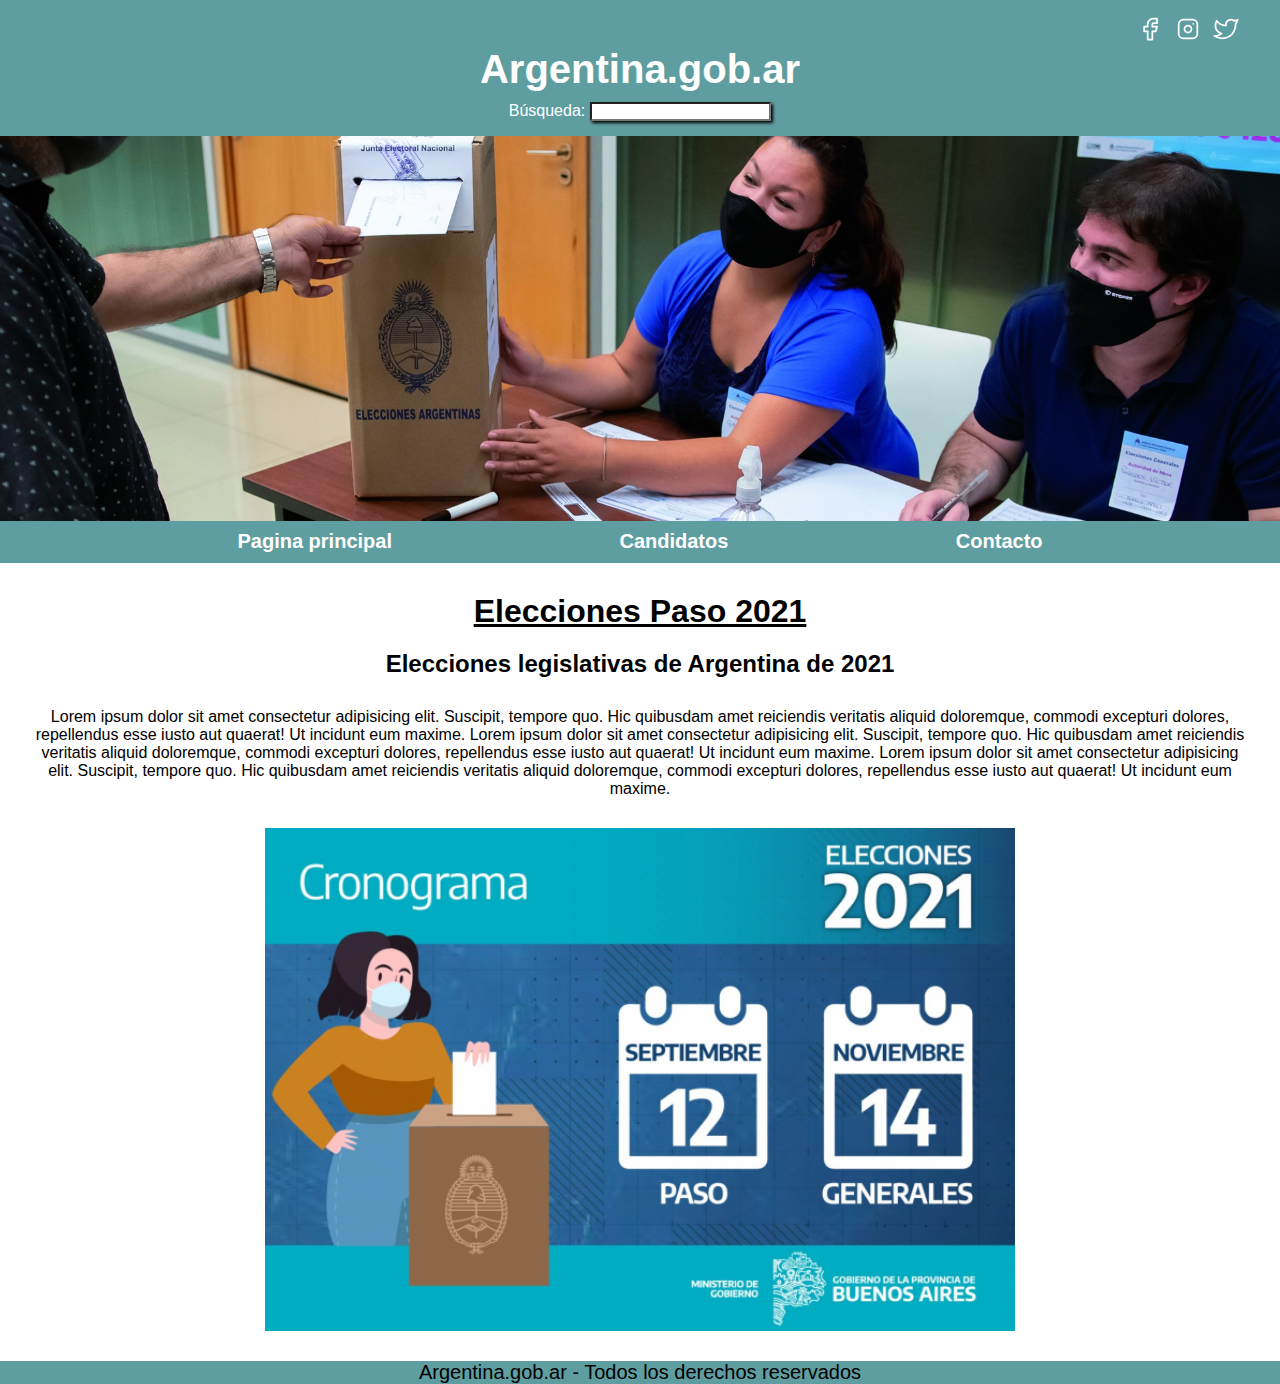
<file: Index.html>
<!DOCTYPE html>
<html lang="en">
  <head>
    <meta charset="UTF-8" />
    <meta http-equiv="X-UA-Compatible" content="IE=edge" />
    <meta name="viewport" content="width=device-width, initial-scale=1.0" />
    <link rel="stylesheet" href="Styles8.css" />
    <title>Elecciones AR</title>
  </head>

  <body>
    <div class="nav1">
      <div class="icons">
        <div class="ic">
          <svg xmlns="http://www.w3.org/2000/svg" class="icon icon-tabler icon-tabler-brand-facebook" width="28" height="28" viewBox="0 0 24 24" stroke-width="1.5" stroke="#ffffff" fill="none" stroke-linecap="round" stroke-linejoin="round">
            <path stroke="none" d="M0 0h24v24H0z" fill="none"/>
            <path d="M7 10v4h3v7h4v-7h3l1 -4h-4v-2a1 1 0 0 1 1 -1h3v-4h-3a5 5 0 0 0 -5 5v2h-3" />
          </svg>
        </div>
        
        <div class="ic">
          <svg xmlns="http://www.w3.org/2000/svg" class="icon icon-tabler icon-tabler-brand-instagram" width="28" height="28" viewBox="0 0 24 24" stroke-width="1.5" stroke="#ffffff" fill="none" stroke-linecap="round" stroke-linejoin="round">
            <path stroke="none" d="M0 0h24v24H0z" fill="none"/>
            <rect x="4" y="4" width="16" height="16" rx="4" />
            <circle cx="12" cy="12" r="3" />
            <line x1="16.5" y1="7.5" x2="16.5" y2="7.501" />
          </svg>
        </div>

        <div class="ic">
          <svg xmlns="http://www.w3.org/2000/svg" class="icon icon-tabler icon-tabler-brand-twitter" width="28" height="28" viewBox="0 0 24 24" stroke-width="1.5" stroke="#ffffff" fill="none" stroke-linecap="round" stroke-linejoin="round">
            <path stroke="none" d="M0 0h24v24H0z" fill="none"/>
            <path d="M22 4.01c-1 .49 -1.98 .689 -3 .99c-1.121 -1.265 -2.783 -1.335 -4.38 -.737s-2.643 2.06 -2.62 3.737v1c-3.245 .083 -6.135 -1.395 -8 -4c0 0 -4.182 7.433 4 11c-1.872 1.247 -3.739 2.088 -6 2c3.308 1.803 6.913 2.423 10.034 1.517c3.58 -1.04 6.522 -3.723 7.651 -7.742a13.84 13.84 0 0 0 .497 -3.753c-.002 -.249 1.51 -2.772 1.818 -4.013z" />
          </svg>
        </div>

      </div>

      <h2 class="titulosup">Argentina.gob.ar</h2>

      <div class="busqueda">
          <label>Búsqueda:</label>
          <input class="input-se" type="search">
      </div>
    </div>


    <img class="banner" src="./img/elec1.jpg" alt="Votando" />

    <main>
      <nav class="navegacion">
        <ul class="menu">
          <li><a class="enlace" href="Index.html">Pagina principal</a></li>
          <li><a class="enlace" href="candidatos.html">Candidatos</a></li>
          <li><a class="enlace" href="contacto.html">Contacto</a></li>
        </ul>
      </nav>
    </main>

    <div class="cuerpo">
      <h1 class="titulo-1">Elecciones Paso 2021</h1>
      <h2 class="titulo-2">Elecciones legislativas de Argentina de 2021</h2>
      <p class="texto">
        Lorem ipsum dolor sit amet consectetur adipisicing elit. 
        Suscipit, tempore quo. Hic quibusdam amet reiciendis veritatis aliquid doloremque, 
        commodi excepturi dolores, 
        repellendus esse iusto aut quaerat! Ut incidunt eum maxime.
        Lorem ipsum dolor sit amet consectetur adipisicing elit. 
        Suscipit, tempore quo. Hic quibusdam amet reiciendis veritatis aliquid doloremque, 
        commodi excepturi dolores, 
        repellendus esse iusto aut quaerat! Ut incidunt eum maxime.
        Lorem ipsum dolor sit amet consectetur adipisicing elit. 
        Suscipit, tempore quo. Hic quibusdam amet reiciendis veritatis aliquid doloremque, 
        commodi excepturi dolores, 
        repellendus esse iusto aut quaerat! Ut incidunt eum maxime.
      </p>
    </div>
    <div class="img-fechas">
      <img class="fechas" src="/img/fechas.jpg" alt="fechas">
    </div>

    <footer class="footer">
      <p>Argentina.gob.ar - Todos los derechos reservados</p>
    </footer>
  </body>
</html>
</file>
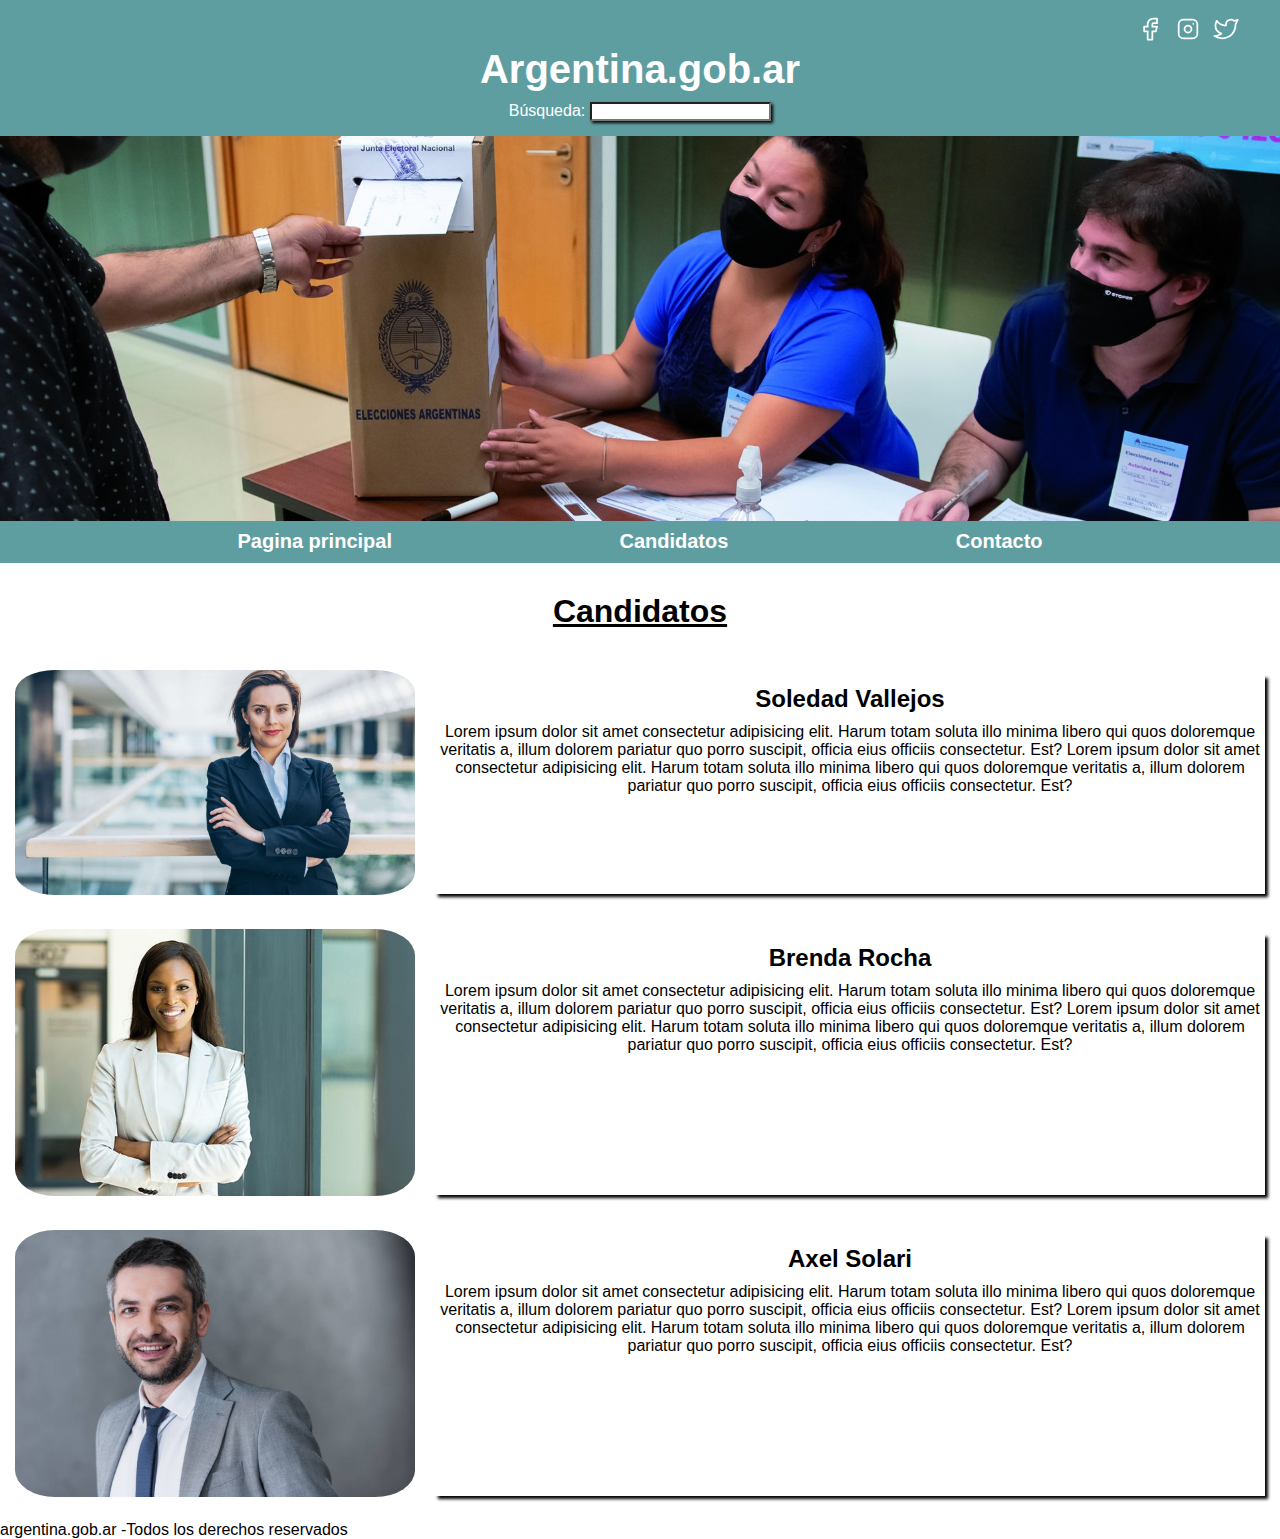
<file: candidatos.html>
<!DOCTYPE html>
<html lang="en">
  <head>
    <meta charset="UTF-8" />
    <meta http-equiv="X-UA-Compatible" content="IE=edge" />
    <meta name="viewport" content="width=device-width, initial-scale=1.0" />
    <link rel="stylesheet" href="Styles8.css" />
    <title>Elecciones AR</title>
  </head>

  <body>
    <div class="nav1">
      <div class="icons">
        <div class="ic">
          <svg xmlns="http://www.w3.org/2000/svg" class="icon icon-tabler icon-tabler-brand-facebook" width="28" height="28" viewBox="0 0 24 24" stroke-width="1.5" stroke="#ffffff" fill="none" stroke-linecap="round" stroke-linejoin="round">
            <path stroke="none" d="M0 0h24v24H0z" fill="none"/>
            <path d="M7 10v4h3v7h4v-7h3l1 -4h-4v-2a1 1 0 0 1 1 -1h3v-4h-3a5 5 0 0 0 -5 5v2h-3" />
          </svg>
        </div>
        
        <div class="ic">
          <svg xmlns="http://www.w3.org/2000/svg" class="icon icon-tabler icon-tabler-brand-instagram" width="28" height="28" viewBox="0 0 24 24" stroke-width="1.5" stroke="#ffffff" fill="none" stroke-linecap="round" stroke-linejoin="round">
            <path stroke="none" d="M0 0h24v24H0z" fill="none"/>
            <rect x="4" y="4" width="16" height="16" rx="4" />
            <circle cx="12" cy="12" r="3" />
            <line x1="16.5" y1="7.5" x2="16.5" y2="7.501" />
          </svg>
        </div>

        <div class="ic">
          <svg xmlns="http://www.w3.org/2000/svg" class="icon icon-tabler icon-tabler-brand-twitter" width="28" height="28" viewBox="0 0 24 24" stroke-width="1.5" stroke="#ffffff" fill="none" stroke-linecap="round" stroke-linejoin="round">
            <path stroke="none" d="M0 0h24v24H0z" fill="none"/>
            <path d="M22 4.01c-1 .49 -1.98 .689 -3 .99c-1.121 -1.265 -2.783 -1.335 -4.38 -.737s-2.643 2.06 -2.62 3.737v1c-3.245 .083 -6.135 -1.395 -8 -4c0 0 -4.182 7.433 4 11c-1.872 1.247 -3.739 2.088 -6 2c3.308 1.803 6.913 2.423 10.034 1.517c3.58 -1.04 6.522 -3.723 7.651 -7.742a13.84 13.84 0 0 0 .497 -3.753c-.002 -.249 1.51 -2.772 1.818 -4.013z" />
          </svg>
        </div>

      </div>

      <h2 class="titulosup">Argentina.gob.ar</h2>

      <div class="busqueda">
          <label>Búsqueda:</label>
          <input class="input-se" type="search">
      </div>
    </div>

    <img class="banner" src="./img/elec1.jpg" alt="Votando" />

    <main>
      <nav class="navegacion">
        <ul class="menu">
          <li>
            <a class="enlace" href="Index.html">Pagina principal</a>
          </li>
          <li><a class="enlace" href="candidatos.html">Candidatos</a></li>
          <li><a class="enlace" href="contacto.html">Contacto</a></li>
        </ul>
      </nav>
    </main>

    <h1 class="titulo-can">Candidatos</h1>
    <div class="candi">
      <div class="candida">
        <div>
          <img class="images" src="/img/woman.jpg" alt="sole"/>
        </div>

        <div class="contenedor-p">
          <h2 class="nombres">Soledad Vallejos</h2>
          <p>
            Lorem ipsum dolor sit amet consectetur adipisicing elit. Harum totam
            soluta illo minima libero qui quos doloremque veritatis a, illum
            dolorem pariatur quo porro suscipit, officia eius officiis
            consectetur. Est?
            Lorem ipsum dolor sit amet consectetur adipisicing elit. Harum totam
            soluta illo minima libero qui quos doloremque veritatis a, illum
            dolorem pariatur quo porro suscipit, officia eius officiis
            consectetur. Est?
          </p>
        </div>
      </div>

      <div class="candida">
        <div>
          <img
            class="images" src="/img/woman2.jpg" alt="Brenda"/>
        </div>

        <div class="contenedor-p">
          <h2 class="nombres">Brenda Rocha</h2>
          <p>
            Lorem ipsum dolor sit amet consectetur adipisicing elit. Harum totam
            soluta illo minima libero qui quos doloremque veritatis a, illum
            dolorem pariatur quo porro suscipit, officia eius officiis
            consectetur. Est?
            Lorem ipsum dolor sit amet consectetur adipisicing elit. Harum totam
            soluta illo minima libero qui quos doloremque veritatis a, illum
            dolorem pariatur quo porro suscipit, officia eius officiis
            consectetur. Est?
          </p>
        </div>
      </div>

      <div class="candida">
        <div>
          <img class="images" src="/img/men.jpg" alt="Axel">
        </div>

        <div class="contenedor-p">
          <h2 class="nombres">Axel Solari</h2>
          <p>
            Lorem ipsum dolor sit amet consectetur adipisicing elit. Harum totam
            soluta illo minima libero qui quos doloremque veritatis a, illum
            dolorem pariatur quo porro suscipit, officia eius officiis
            consectetur. Est?
            Lorem ipsum dolor sit amet consectetur adipisicing elit. Harum totam
            soluta illo minima libero qui quos doloremque veritatis a, illum
            dolorem pariatur quo porro suscipit, officia eius officiis
            consectetur. Est?
          </p>
        </div>
      </div>
    </div>

    <footer>
      <p>argentina.gob.ar -Todos los derechos reservados</p>
    </footer>
  </body>
</html>
</file>
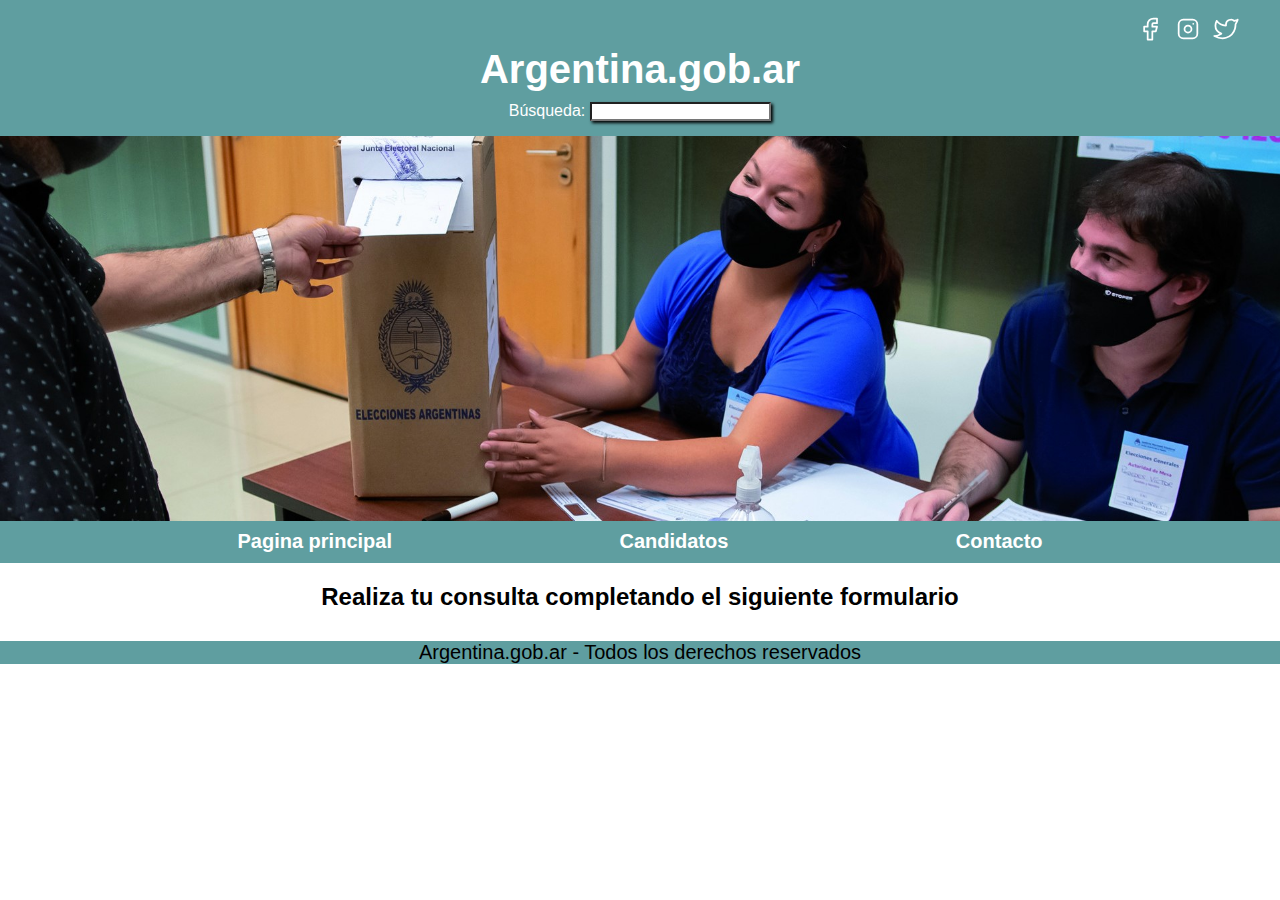
<file: contacto.html>
<!DOCTYPE html>
<html lang="en">
  <head>
    <meta charset="UTF-8" />
    <meta http-equiv="X-UA-Compatible" content="IE=edge" />
    <meta name="viewport" content="width=device-width, initial-scale=1.0" />
    <link rel="stylesheet" href="Styles8.css" />
    <title>Elecciones AR</title>
  </head>

  <body>
    <div class="nav1">
      <div class="icons">
        <div class="ic">
          <svg xmlns="http://www.w3.org/2000/svg" class="icon icon-tabler icon-tabler-brand-facebook" width="28" height="28" viewBox="0 0 24 24" stroke-width="1.5" stroke="#ffffff" fill="none" stroke-linecap="round" stroke-linejoin="round">
            <path stroke="none" d="M0 0h24v24H0z" fill="none"/>
            <path d="M7 10v4h3v7h4v-7h3l1 -4h-4v-2a1 1 0 0 1 1 -1h3v-4h-3a5 5 0 0 0 -5 5v2h-3" />
          </svg>
        </div>
        
        <div class="ic">
          <svg xmlns="http://www.w3.org/2000/svg" class="icon icon-tabler icon-tabler-brand-instagram" width="28" height="28" viewBox="0 0 24 24" stroke-width="1.5" stroke="#ffffff" fill="none" stroke-linecap="round" stroke-linejoin="round">
            <path stroke="none" d="M0 0h24v24H0z" fill="none"/>
            <rect x="4" y="4" width="16" height="16" rx="4" />
            <circle cx="12" cy="12" r="3" />
            <line x1="16.5" y1="7.5" x2="16.5" y2="7.501" />
          </svg>
        </div>

        <div class="ic">
          <svg xmlns="http://www.w3.org/2000/svg" class="icon icon-tabler icon-tabler-brand-twitter" width="28" height="28" viewBox="0 0 24 24" stroke-width="1.5" stroke="#ffffff" fill="none" stroke-linecap="round" stroke-linejoin="round">
            <path stroke="none" d="M0 0h24v24H0z" fill="none"/>
            <path d="M22 4.01c-1 .49 -1.98 .689 -3 .99c-1.121 -1.265 -2.783 -1.335 -4.38 -.737s-2.643 2.06 -2.62 3.737v1c-3.245 .083 -6.135 -1.395 -8 -4c0 0 -4.182 7.433 4 11c-1.872 1.247 -3.739 2.088 -6 2c3.308 1.803 6.913 2.423 10.034 1.517c3.58 -1.04 6.522 -3.723 7.651 -7.742a13.84 13.84 0 0 0 .497 -3.753c-.002 -.249 1.51 -2.772 1.818 -4.013z" />
          </svg>
        </div>

      </div>

      <h2 class="titulosup">Argentina.gob.ar</h2>

      <div class="busqueda">
          <label>Búsqueda:</label>
          <input class="input-se" type="search">
      </div>
    </div>


    <img class="banner" src="./img/elec1.jpg" alt="Votando" />

    <main>
      <nav class="navegacion">
        <ul class="menu">
          <li><a class="enlace" href="Index.html">Pagina principal</a></li>
          <li><a class="enlace" href="candidatos.html">Candidatos</a></li>
          <li><a class="enlace" href="contacto.html">Contacto</a></li>
        </ul>
      </nav>
    </main>

    <h2 class="titulo-form">Realiza tu consulta completando el siguiente formulario</h2>



    <footer class="footer">
      <p>Argentina.gob.ar - Todos los derechos reservados</p>
    </footer>
  </body>
</html>
</file>
<file: Styles8.css>
* {
  margin: 0px;
  padding: 0px;
}
body {
  font-family: 'Franklin Gothic Medium', 'Arial Narrow', Arial, sans-serif;
}
/* Navegacion 1 + banner y nav 2 */
.nav1 {
  background-color: cadetblue;
  padding-bottom: 5px;
}

.icons {
  display: flex;
  flex-direction: row;
  justify-content: flex-end;
  margin-right: 30px;
}

.ic {
  margin-right: 10px;
  margin-top: 15px;
}

.titulosup {
  text-align: center;
  margin-bottom: 10px;
  font-size: 40px;
  color: white;
}

.input-se {
  margin-left: 5px;
  box-shadow: 2px 2px 3px;
}

.busqueda {
  display: flex;
  justify-content: center;
  margin-bottom: 10px;
  color: white;
}

.banner {
  max-width: 100%;
}

.menu {
  list-style: none;
  display: flex;
  flex-direction: row;
  justify-content: space-evenly;
  background-color: cadetblue;
  padding: 10px;
  margin-top: -5px;
}

.enlace {
  color: white;
  text-decoration: none;
  font-size: 20px;
  font-weight: bold;
  
}
/* Cuerpo principal */

.cuerpo {
  text-align: center;
  margin-top: 30px;

}

.titulo-1 {
 margin-bottom: 20px;
 text-decoration: underline;
}

.texto {
  margin: 30px;
}

.img-fechas {
  display: flex;
  justify-content: center;
}

/* Footer */

.footer {
  background-color: cadetblue;
  text-align: center;
  margin-top: 30px;
  font-size: 20px;
}

/* Pagina Candidatos */

.titulo-can {
  text-align: center;
  margin: 30px;
  text-decoration: underline;
}

.nombres {
  margin: 10px;
}

.images {
  width: 400px;
  margin: 10px;
  border-radius: 10%;
}

.candida {
  display: flex;
  flex-direction: row;
  margin: 10px 5px;
}

.contenedor-p {
  text-align: center;
  margin: 15px 10px;
  box-shadow: 3px 3px 3px;
}

/* Pagina con formulario */

.titulo-form {
  text-align: center;
  margin: 20px;
}
</file>
